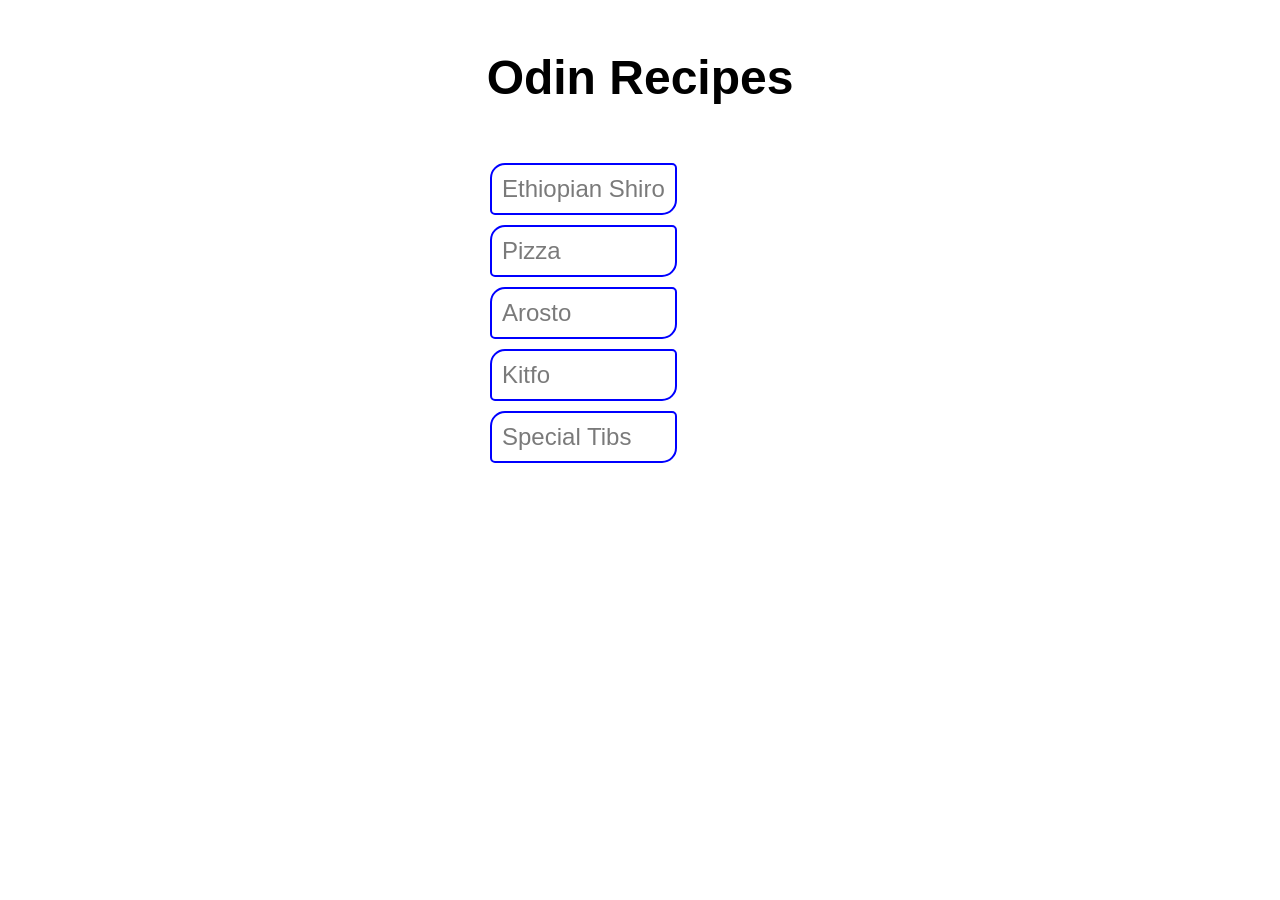
<file: index.html>
<!DOCTYPE html>
<html lang="en">
<head>
    <meta charset="UTF-8">
    <meta name="viewport" content="width=device-width, initial-scale=1.0">
    <link rel="stylesheet" href="style.css">
    <title>Odin Recipes</title>
</head>
<body>
    <div class="main-container">
    <h1>Odin Recipes</h1>
    <ul>
        <li ><a href="recipes/shiro.html">Ethiopian Shiro</a></li>
        <li> <a href="recipes/pizza.html">Pizza</a></li>
        <li><a href="recipes/doro.html" target="_blank">Arosto</a></li>
        <li> <a href="recipes/kitfo.html">Kitfo</a></li>
        <li> <a href="recipes/tibs.html">Special Tibs</a></li>     
            
    </ul>
    </div>
</body>
</html>
</file>
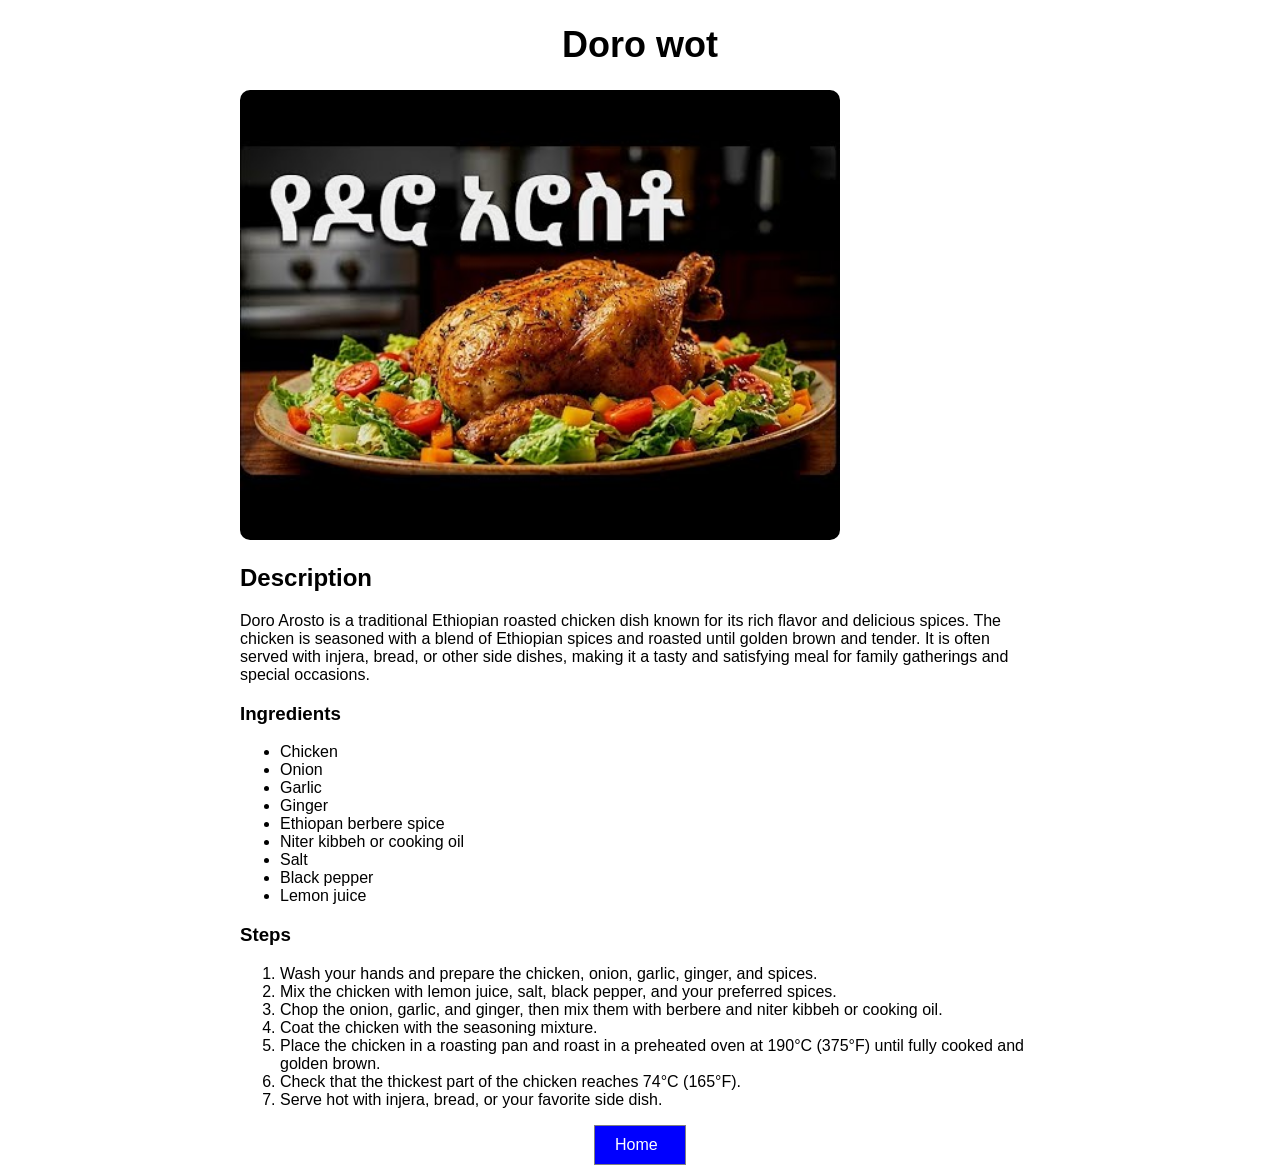
<file: recipes/doro.html>
<!DOCTYPE html>
<html lang="en">
<head>
    <meta charset="UTF-8">
    <meta name="viewport" content="width=device-width, initial-scale=1.0">
    <link rel="stylesheet" href="../style.css">
    <title>doro</title>
</head>
<body>
    <div class="recipe-container">
    <h1>Doro wot</h1>
    <img src="../images/doro.jpg" width="400" alt="Doro Arosto">
    <h2>Description</h2>
    <p>Doro Arosto is a traditional Ethiopian roasted chicken dish known for its rich flavor and delicious spices. The chicken is seasoned with a blend of Ethiopian spices and roasted until golden brown and tender. It is often served with injera, bread, or other side dishes, making it a tasty and satisfying meal for family gatherings and special occasions.</p>
  <h3>Ingredients</h3>
    <ul>
        <li>Chicken</li>
        <li>Onion</li>
        <li>Garlic</li>
        <li>Ginger</li>
        <li>Ethiopan berbere spice</li>
        <li>Niter kibbeh or cooking oil</li>
        <li>Salt</li>
        <li>Black pepper</li>
        <li>Lemon juice</li>
    </ul>
    <h3>Steps</h3>
    <ol>
        <li>Wash your hands and prepare the chicken, onion, garlic, ginger, and spices.</li>
        <li>Mix the chicken with lemon juice, salt, black pepper, and your preferred spices.</li>
        <li>Chop the onion, garlic, and ginger, then mix them with berbere and niter kibbeh or cooking oil.</li>
        <li>Coat the chicken with the seasoning mixture.</li>
        <li>Place the chicken in a roasting pan and roast in a preheated oven at 190°C (375°F) until fully cooked and golden brown.</li>
        <li>Check that the thickest part of the chicken reaches 74°C (165°F).</li>
        <li>Serve hot with injera, bread, or your favorite side dish.</li>
    </ol>
    <div class="home-link">
        <a href="../index.html">Home</a>
    </div>
    </div>
</body>
</html>
</file>
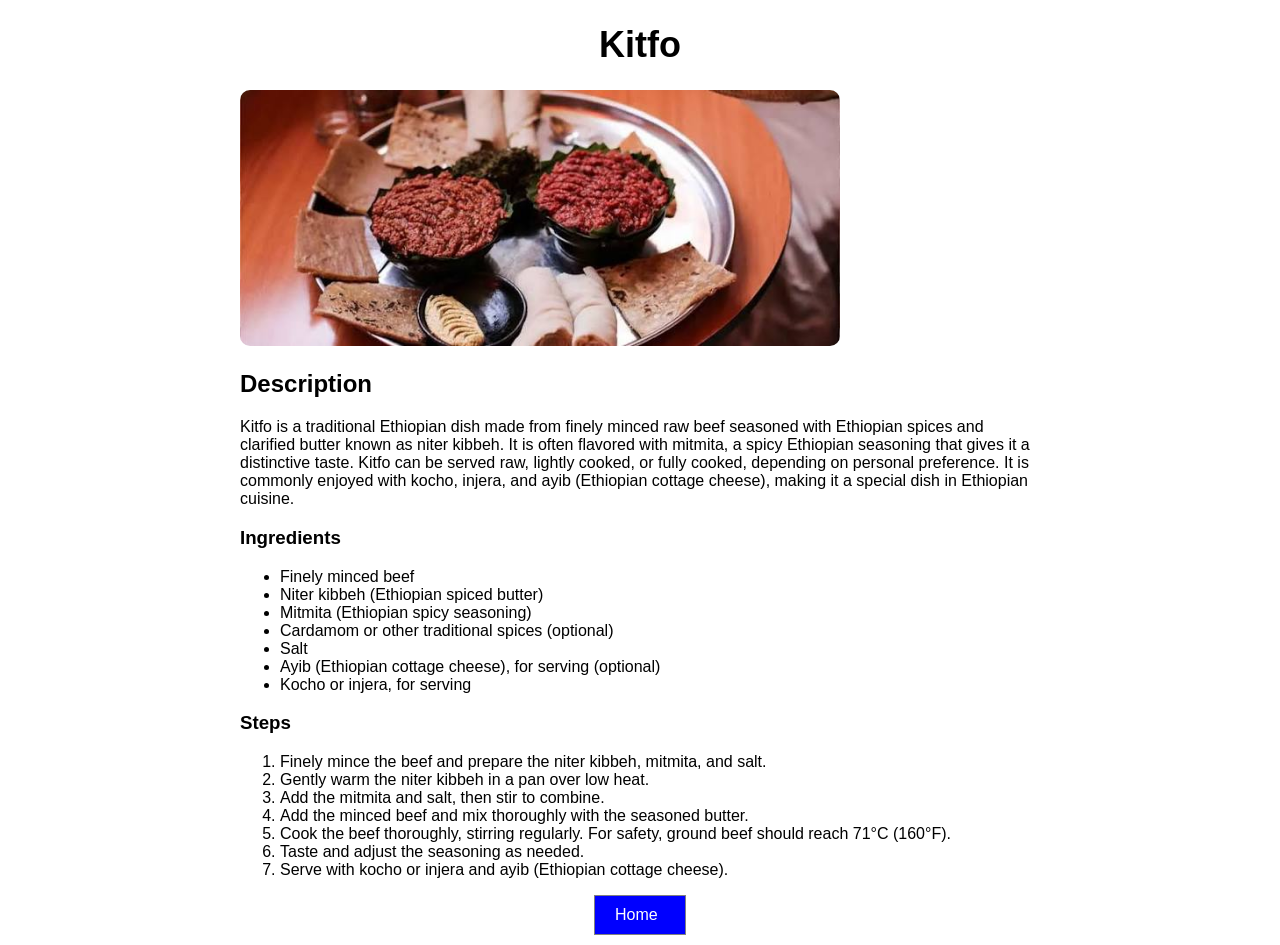
<file: recipes/kitfo.html>
<!DOCTYPE html>
<html lang="en">
<head>
    <meta charset="UTF-8">
    <meta name="viewport" content="width=device-width, initial-scale=1.0">
    <link rel="stylesheet" href="../style.css">
    <title>kitfo</title>
</head>
<body>
    <div class="recipe-container">

    <h1>Kitfo</h1>
    <img src="../images/kitfo.jpeg" width="400" alt="Ethiopan Kitfo">
    <h2>Description</h2>
    <p>Kitfo is a traditional Ethiopian dish made from finely minced raw beef seasoned with Ethiopian spices and clarified butter known as niter kibbeh. It is often flavored with mitmita, a spicy Ethiopian seasoning that gives it a distinctive taste. Kitfo can be served raw, lightly cooked, or fully cooked, depending on personal preference. It is commonly enjoyed with kocho, injera, and ayib (Ethiopian cottage cheese), making it a special dish in Ethiopian cuisine.</p>
    <h3>Ingredients</h3>
    <ul>
        <li>Finely minced beef</li>
        <li>Niter kibbeh (Ethiopian spiced butter)</li>
        <li>Mitmita (Ethiopian spicy seasoning)</li>
        <li>Cardamom or other traditional spices (optional)</li>
        <li>Salt</li>
        <li>Ayib (Ethiopian cottage cheese), for serving (optional)</li>
        <li>Kocho or injera, for serving</li>
    </ul>
    <h3>Steps</h3>
    <ol>
        <li>Finely mince the beef and prepare the niter kibbeh, mitmita, and salt.</li>
        <li>Gently warm the niter kibbeh in a pan over low heat.</li>
        <li>Add the mitmita and salt, then stir to combine.</li>
        <li>Add the minced beef and mix thoroughly with the seasoned butter.</li>
        <li>Cook the beef thoroughly, stirring regularly. For safety, ground beef should reach 71°C (160°F).</li>
        <li>Taste and adjust the seasoning as needed.</li>
        <li>Serve with kocho or injera and ayib (Ethiopian cottage cheese).</li>
    </ol>
    <div class="home-link">
        <a href="../index.html">Home</a>
    </div>
      </div>
</body>
</html>
</file>
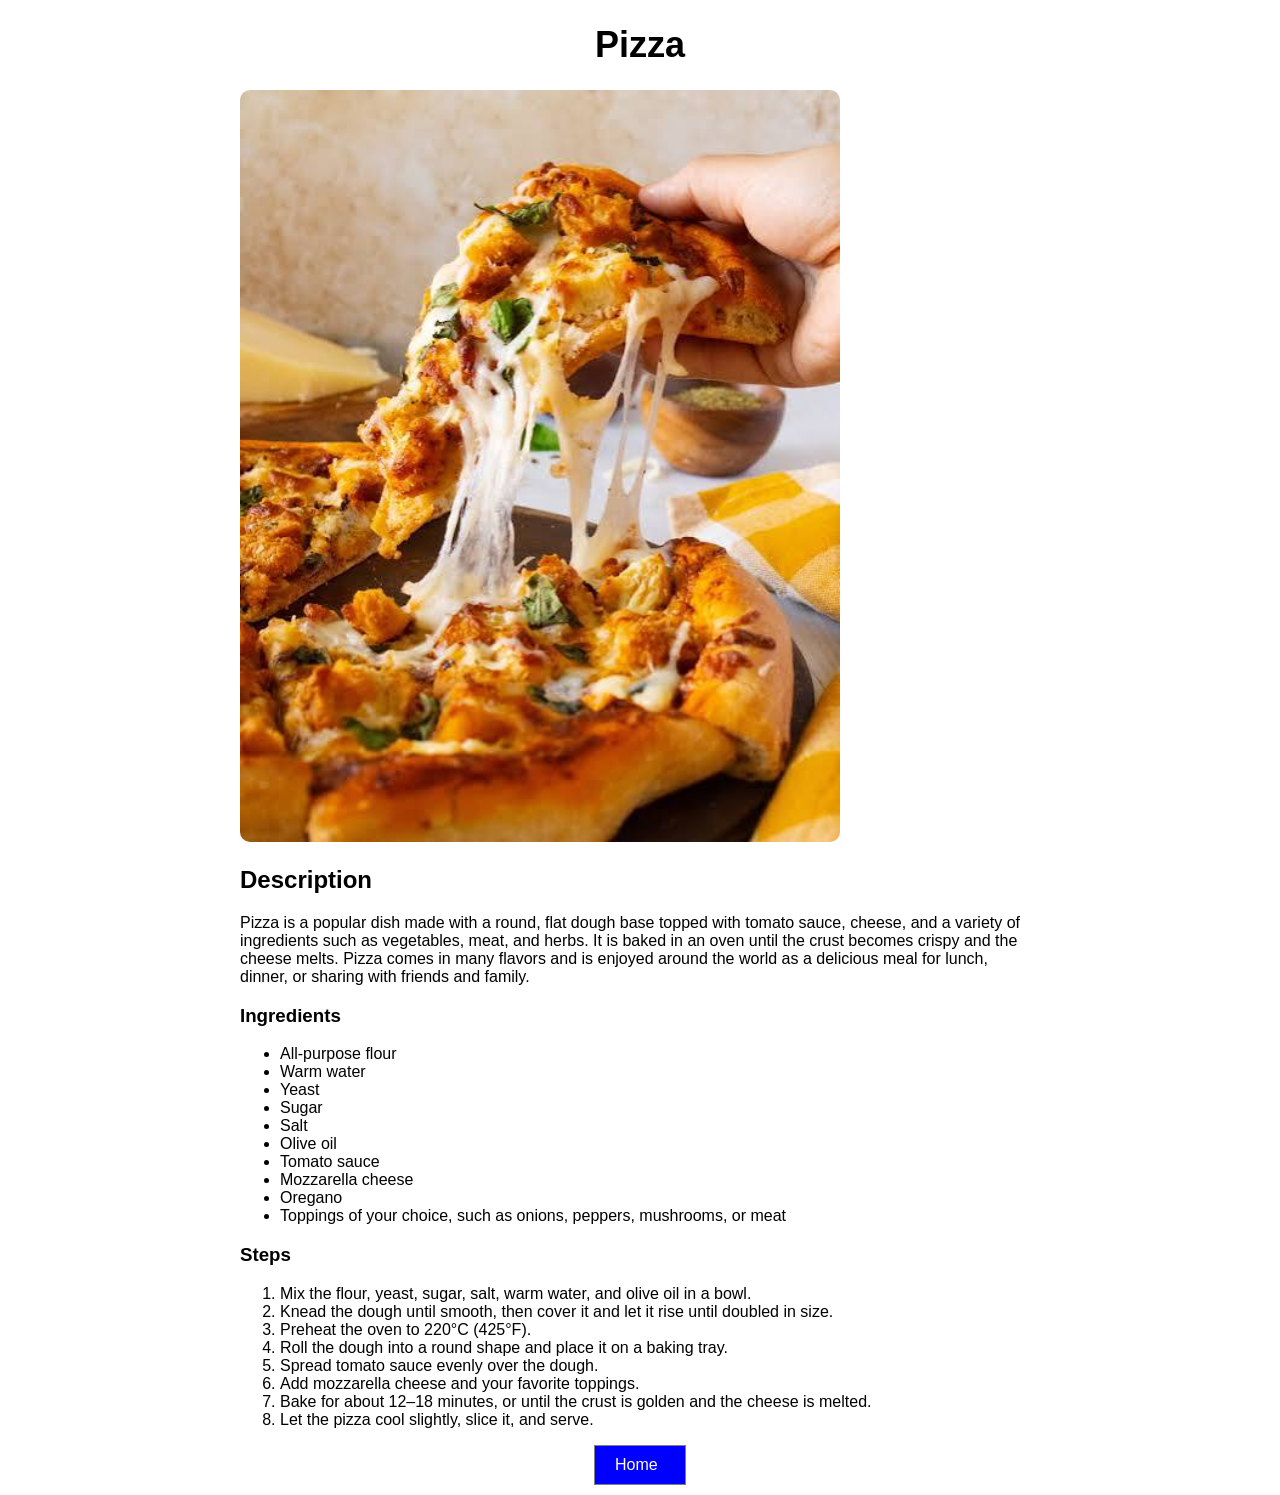
<file: recipes/pizza.html>
<!DOCTYPE html>
<html lang="en">
<head>
    <meta charset="UTF-8">
    <meta name="viewport" content="width=device-width, initial-scale=1.0">
    <link rel="stylesheet" href="../style.css">
    <title>Pizza</title>
</head>
<body>
    <div class="recipe-container">
    <h1>Pizza</h1>
    <img src="../images/pizza.jpeg" width="400" alt="Pizza">
    <h2>Description</h2>
    <p>Pizza is a popular dish made with a round, flat dough base topped with tomato sauce, cheese, and a variety of ingredients such as vegetables, meat, and herbs. It is baked in an oven until the crust becomes crispy and the cheese melts. Pizza comes in many flavors and is enjoyed around the world as a delicious meal for lunch, dinner, or sharing with friends and family.</p>
    <h3>Ingredients</h3>
    <ul>
        <li>All-purpose flour</li>
        <li>Warm water</li>
        <li>Yeast</li>
        <li>Sugar</li>
        <li>Salt</li>
        <li>Olive oil</li>
        <li>Tomato sauce</li>
        <li>Mozzarella cheese</li>
        <li>Oregano</li>
        <li>Toppings of your choice, such as onions, peppers, mushrooms, or meat</li>
    </ul>
<h3>Steps</h3>
 <ol>
    <li>Mix the flour, yeast, sugar, salt, warm water, and olive oil in a bowl.</li>
    <li>Knead the dough until smooth, then cover it and let it rise until doubled in size.</li>
    <li>Preheat the oven to 220°C (425°F).</li>
    <li>Roll the dough into a round shape and place it on a baking tray.</li>
    <li>Spread tomato sauce evenly over the dough.</li>
    <li>Add mozzarella cheese and your favorite toppings.</li>
    <li>Bake for about 12–18 minutes, or until the crust is golden and the cheese is melted.</li>
    <li>Let the pizza cool slightly, slice it, and serve.</li>
 </ol>
 <div class="home-link">
     <a href="../index.html">Home</a>
 </div>
</div>
</body>
</html>
</file>
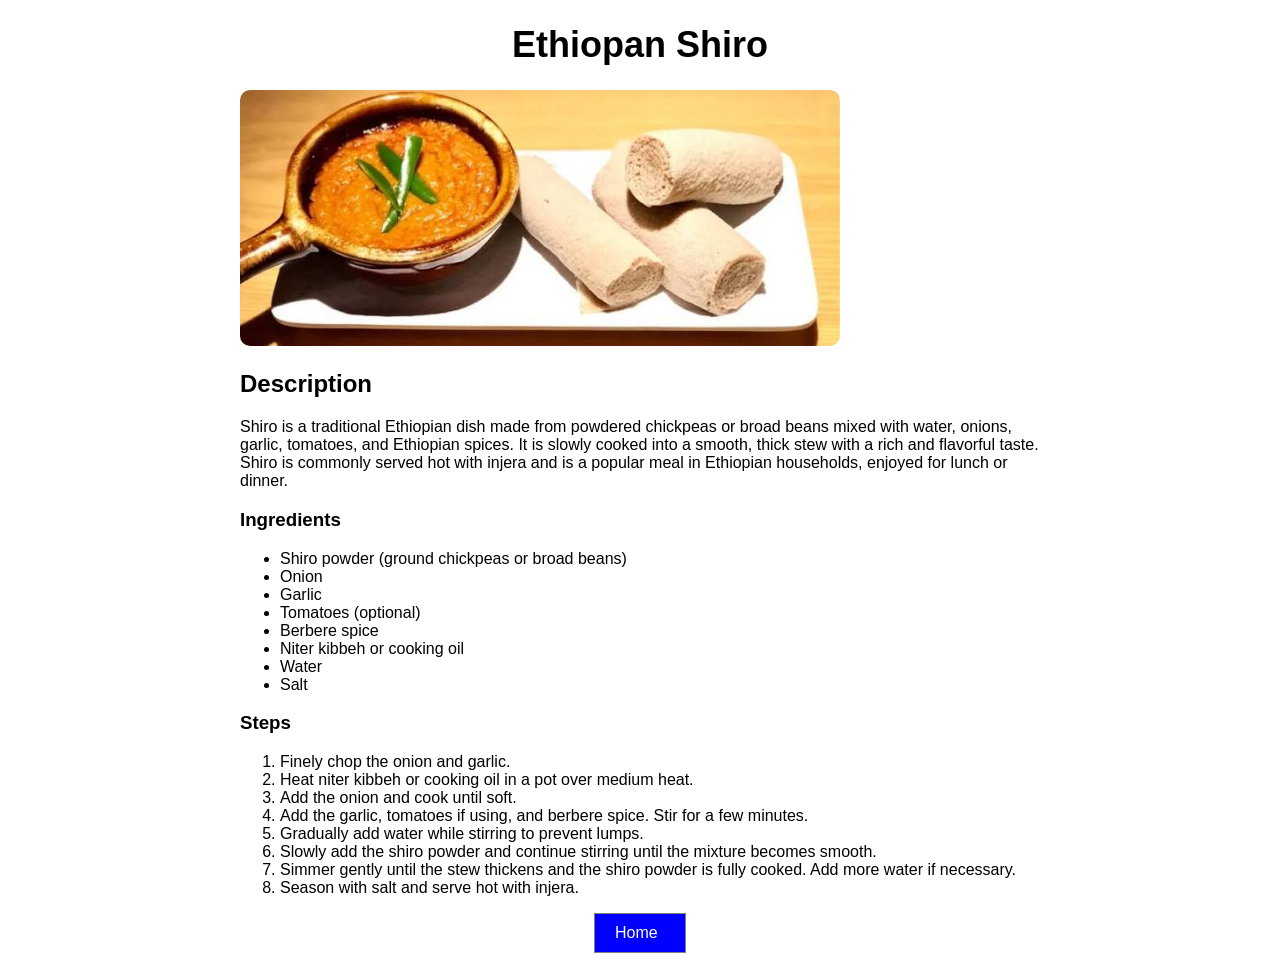
<file: recipes/shiro.html>
<!DOCTYPE html>
<html lang="en">
<head>
    <meta charset="UTF-8">
    <meta name="viewport" content="width=device-width, initial-scale=1.0">
    <link rel="stylesheet" href="../style.css">
    <title>Shiro</title>
</head>
<body>
    <div class="recipe-container">
    <h1>Ethiopan Shiro</h1>
    <img src="../images/shiro.jpeg" width="400" alt="Shiro With Injera">
    <h2>Description</h2>
    <p>Shiro is a traditional Ethiopian dish made from powdered chickpeas or broad beans mixed with water, onions, garlic, tomatoes, and Ethiopian spices. It is slowly cooked into a smooth, thick stew with a rich and flavorful taste. Shiro is commonly served hot with injera and is a popular meal in Ethiopian households, enjoyed for lunch or dinner.</p>
    <h3>Ingredients</h3>
    <ul>
        <li>Shiro powder (ground chickpeas or broad beans)</li>
        <li>Onion</li>
        <li>Garlic</li>
        <li>Tomatoes (optional)</li>
        <li>Berbere spice</lii>
        <li>Niter kibbeh or cooking oil</li>
        <li>Water</li>
        <li>Salt</li>
    </ul>
    <h3>Steps</h3>
    <ol>
        <li>Finely chop the onion and garlic.</li>
        <li>Heat niter kibbeh or cooking oil in a pot over medium heat.</li>
        <li>Add the onion and cook until soft.</li>
        <li>Add the garlic, tomatoes if using, and berbere spice. Stir for a few minutes.</li>
        <li>Gradually add water while stirring to prevent lumps.</li>
        <li>Slowly add the shiro powder and continue stirring until the mixture becomes smooth.</li>
        <li>Simmer gently until the stew thickens and the shiro powder is fully cooked. Add more water if necessary.</li>
        <li>Season with salt and serve hot with injera.</li>
    </ol>
    <div class="home-link">
        <a href="../index.html">Home</a>
    </div>
    </div>
</body>
</html>
</file>
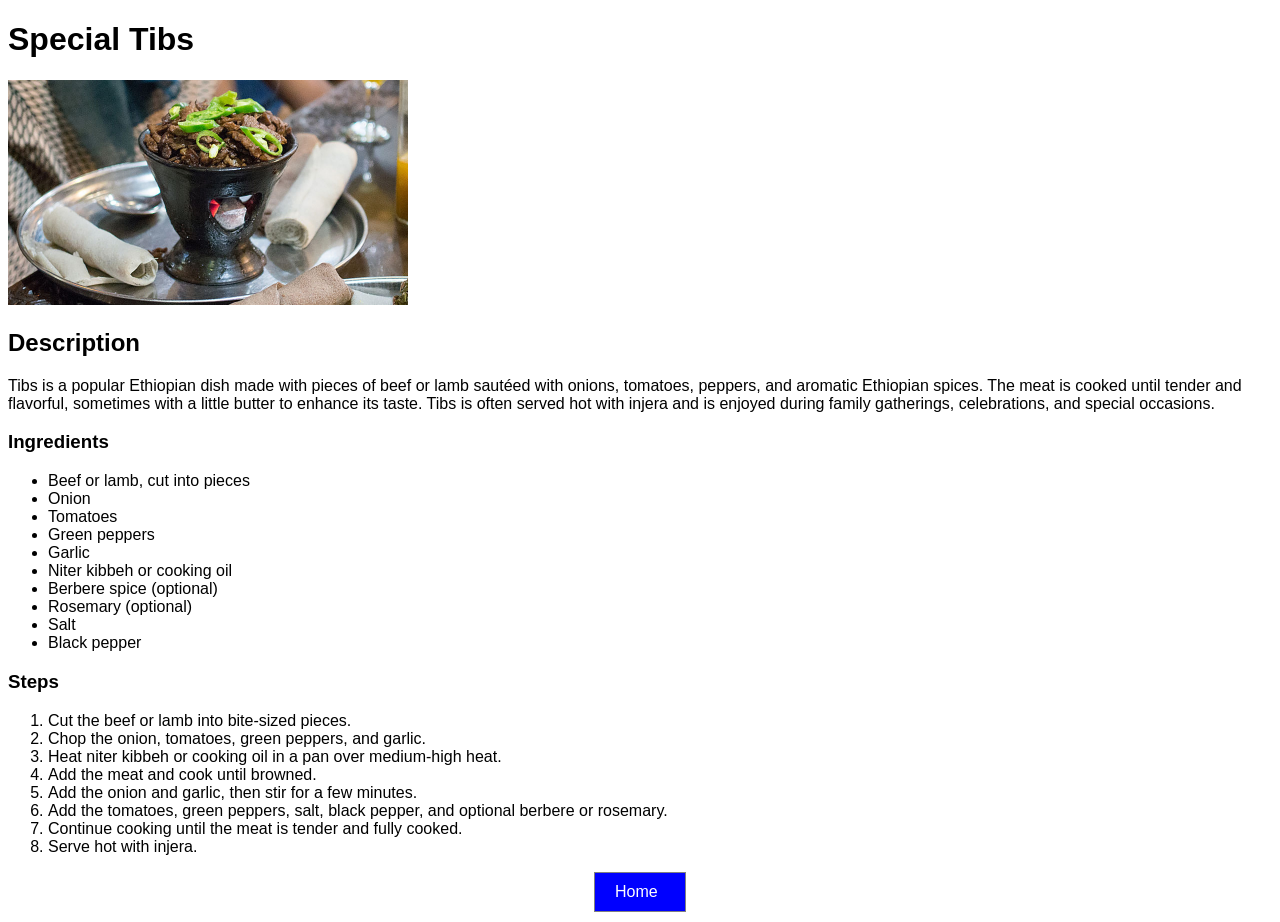
<file: recipes/tibs.html>
<!DOCTYPE html>
<html lang="en">
<head>
    <meta charset="UTF-8">
    <meta name="viewport" content="width=device-width, initial-scale=1.0">
    <link rel="stylesheet" href="../style.css">
    <title>Tibs</title>
</head>
<body>
    <div class="recipe-container"></div>
    <h1>Special Tibs</h1>
    <img src="../images/tibs.jpg" width="400" alt="">
    <h2>Description</h2>
    <p>
    Tibs is a popular Ethiopian dish made with pieces of beef or lamb sautéed with onions, tomatoes, peppers, and aromatic Ethiopian spices. The meat is cooked until tender and flavorful, sometimes with a little butter to enhance its taste. Tibs is often served hot with injera and is enjoyed during family gatherings, celebrations, and special occasions.
    <h3>Ingredients</h3>
    </p>
    <ul>
        <li>Beef or lamb, cut into pieces</li>
        <li>Onion</li>
        <li>Tomatoes</li>
        <li>Green peppers</li>
        <li>Garlic</li>
        <li>Niter kibbeh or cooking oil</li>
        <li>Berbere spice (optional)</li>
        <li>Rosemary (optional)</li>
        <li>Salt</li>
        <li>Black pepper</li>
    </ul>
    <h3>Steps</h3>
    
        <ol>
            <li>Cut the beef or lamb into bite-sized pieces.</li>
            <li>Chop the onion, tomatoes, green peppers, and garlic.</li>
            <li>Heat niter kibbeh or cooking oil in a pan over medium-high heat.</li>
            <li>Add the meat and cook until browned.</li>
            <li>Add the onion and garlic, then stir for a few minutes.</li>
            <li>Add the tomatoes, green peppers, salt, black pepper, and optional berbere or rosemary.</li>
            <li>Continue cooking until the meat is tender and fully cooked.</li>
            <li>Serve hot with injera.</li>
    </ol>
     <div class="home-link">
      <a href="../index.html">Home</a>
     </div>
    </div>
</body>
</html>
</file>
<file: style.css>
body {
    font-family: Verdana, Geneva, Tahoma, sans-serif;
  
}
/* Home Page Styles */
.main-container {
   width: 400px;
   margin: 0 auto;
   padding: 10px;
}
.main-container h1{
    text-align: center;
    font-size: 48px;
}
.main-container ul {
    display: inline-block;
    list-style: none;
  }

  .main-container ul li {
    padding: 10px;
    font-size: 24px;
    border: 2px solid blue;
    margin: 10px;
    border-radius: 15px 5px;
  }

  .main-container ul:first-child{
    margin-top: 0;
  }

  .main-container ul li  a{
    text-decoration: none;
    color: rgba(0, 0, 0, 0.522);
  }

  .main-container ul li a:hover {
    cursor: pointer;
    color: rgba(0, 0, 0, 0.937);
  }

  /* Recipes Page Styles */
  .recipe-container {
    width: 800px;
    margin: 0 auto;
  }
  .recipe-container h1{
    text-align: center;
    font-size: 36px;
  }
  .recipe-container img{
    width: 600px;
    height: auto;
    border-radius: 10px;
  }
  .home-link {
    width: 50px;
    padding: 10px 20px;
    margin: 10px auto;
    border: 1px solid gray;
    background-color: blue;
  }
  .home-link a {
    text-decoration: none;
    color: white;
    
  }
</file>
